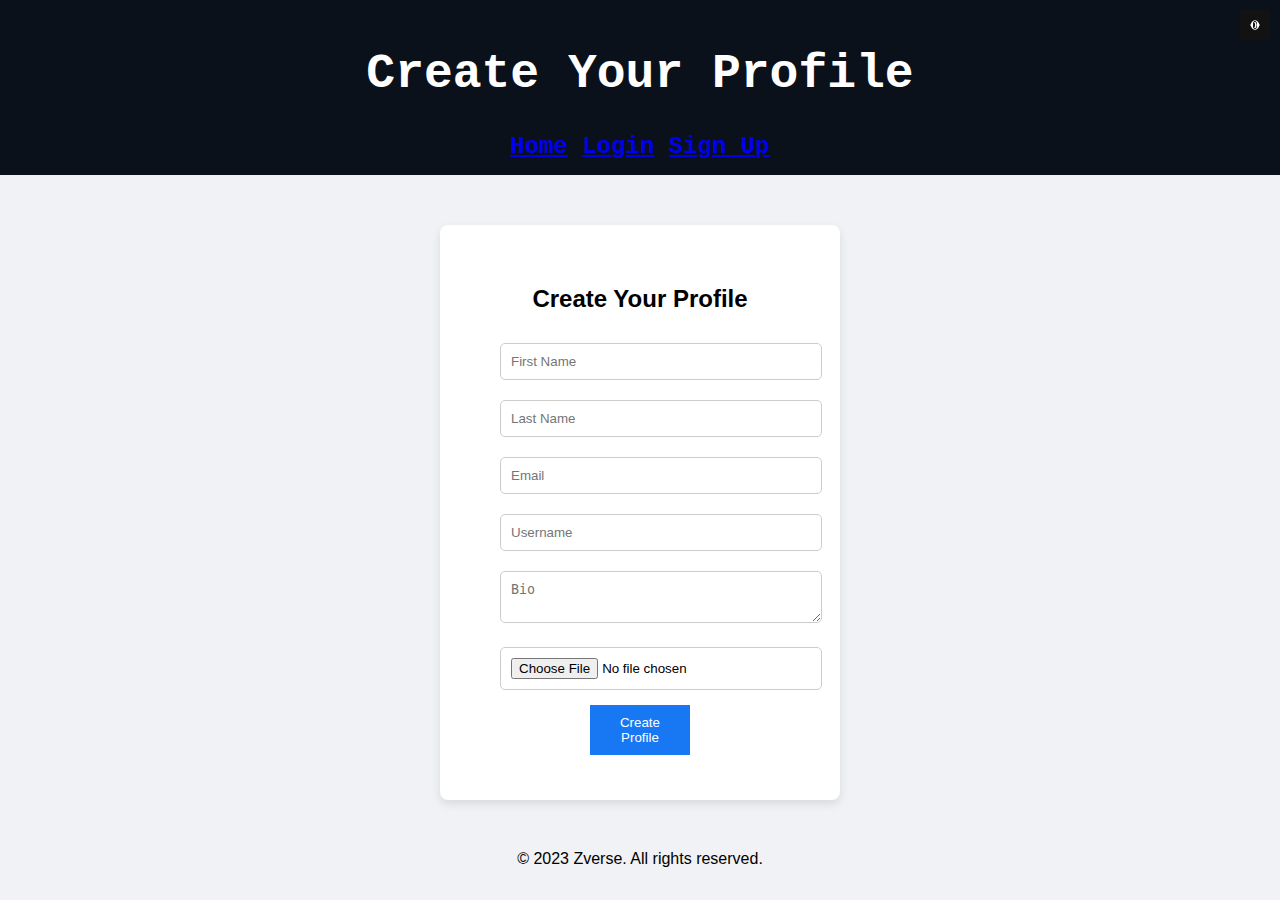
<file: index.html>
<!DOCTYPE html>
<html lang="en">
    <head>
        <meta charset="UTF-8">
        <meta name="viewport" content="width=device-width, initial-scale=1.0">
        <title>Zverse - Home</title>
        <link rel="stylesheet" href="css/styles.css">
        <script defer src="js/auth.js"></script>
        <script>
            document.addEventListener('DOMContentLoaded', () => {
                const profile = localStorage.getItem("profile");
                if (!profile) {
                    window.location.href = "create-profile.html";
                }

                const toggle = document.getElementById("dark-mode-toggle");
                toggle.addEventListener("click", () => {
                    document.body.classList.toggle("dark-mode");
                    localStorage.setItem("dark-mode", document.body.classList.contains("dark-mode"));
                });

                if (localStorage.getItem("dark-mode") === "true") {
                    document.body.classList.add("dark-mode");
                }
            });
        </script>
    </head>
    <body>
        <header>
            <h1 class="logo">Zverse</h1>
            <nav>
                <a href="profile.html">Profile</a>
                <button onclick="logout()">Logout</button>
            </nav>
        </header>
        <main>
            <section class="features">
                <h2>Features</h2>
                <div class="feature-box">
                    <div class="feature">
                        <img src="images/connect.jpg" alt="Connect" class="feature-image">
                        <h3>Connect</h3>
                        <p>Connect with friends and family, and meet new people with similar interests.</p>
                    </div>
                    <div class="feature">
                        <img src="images/share.jpg" alt="Share" class="feature-image">
                        <h3>Share</h3>
                        <p>Share your thoughts, photos, and videos with your network.</p>
                    </div>
                    <div class="feature">
                        <img src="images/discover.jpg" alt="Discover" class="feature-image">
                        <h3>Discover</h3>
                        <p><a href="feed.html">Discover new content and stay updated with the latest trends.</a></p>
                    </div>
                </div>
            </section>
            <section class="create-post">
                <h2><a href="create-post.html">Create a New Post</a></h2>
            </section>
            <section class="view-feed">
                <h2><a href="feed.html">View Feed</a></h2>
            </section>
        </main>
        <footer>
            <p>&copy; 2025 Zverse. All rights reserved.</p>
        </footer>
    </body>
</html>
</file>
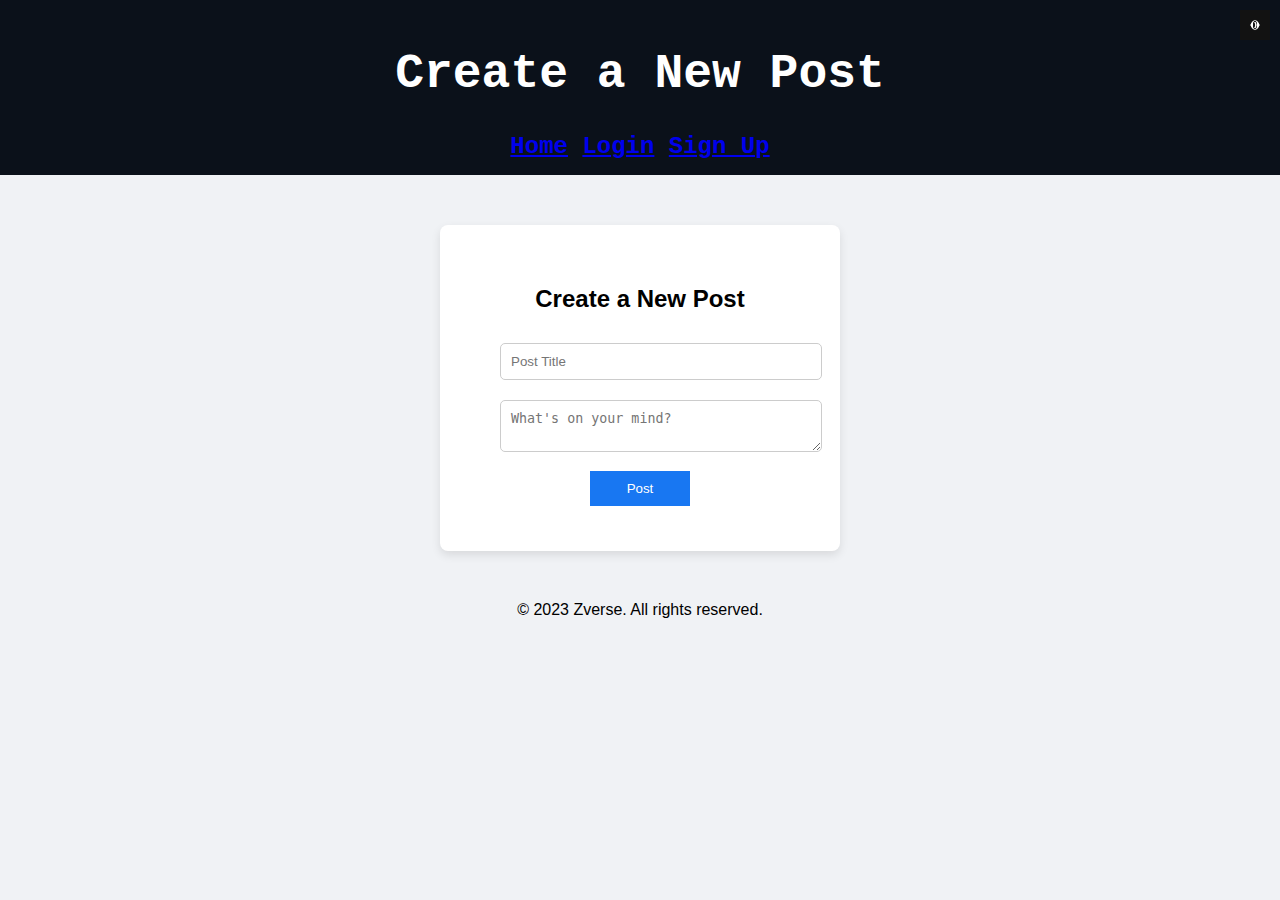
<file: create-post.html>
<!DOCTYPE html>
<html lang="en">
<head>
    <meta charset="UTF-8">
    <meta name="viewport" content="width=device-width, initial-scale=1.0">
    <title>Create Post - Zverse</title>
    <link rel="stylesheet" href="css/styles.css">
    <script defer src="js/post.js"></script>
    <script>
        document.addEventListener('DOMContentLoaded', () => {
            const toggle = document.getElementById("dark-mode-toggle");
            toggle.addEventListener("click", () => {
                document.body.classList.toggle("dark-mode");
                localStorage.setItem("dark-mode", document.body.classList.contains("dark-mode"));
            });

            if (localStorage.getItem("dark-mode") === "true") {
                document.body.classList.add("dark-mode");
            }
        });
    </script>
</head>
<body>
    <header>
        <h1>Create a New Post</h1>
        <nav>
            <a href="index.html">Home</a>
            <a href="login.html">Login</a>
            <a href="signup.html">Sign Up</a>
            <img id="dark-mode-toggle" src="images/dark-mode-icon.png" alt="Toggle Dark Mode" class="dark-mode-icon">
        </nav>
    </header>
    <main>
        <div class="create-post-container">
            <h2>Create a New Post</h2>
            <form id="create-post-form">
                <input type="text" id="post-title" placeholder="Post Title" required>
                <textarea id="post-content" placeholder="What's on your mind?" required></textarea>
                <button type="submit">Post</button>
            </form>
        </div>
    </main>
    <footer>
        <p>&copy; 2023 Zverse. All rights reserved.</p>
    </footer>
</body>
</html>
</file>
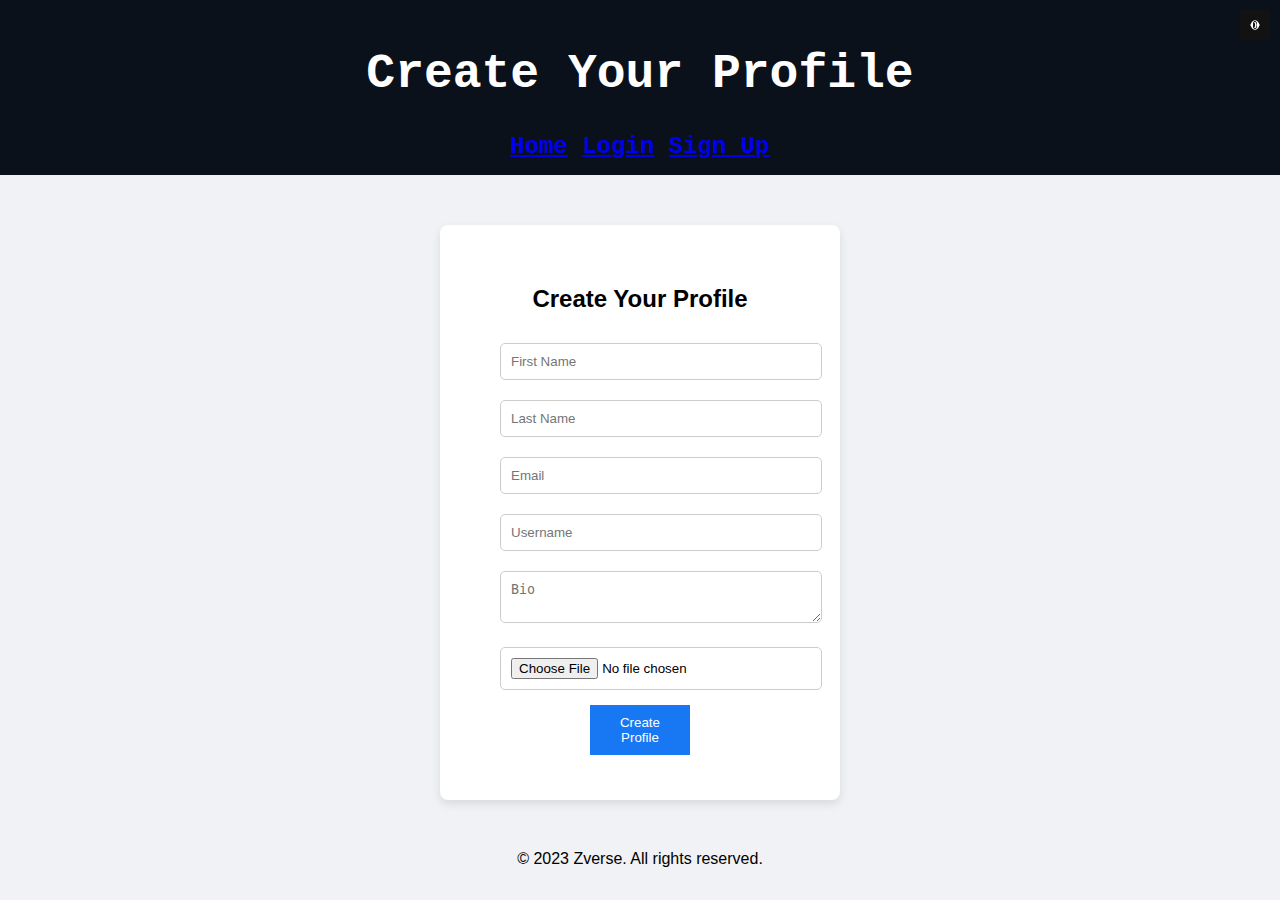
<file: create-profile.html>
<!DOCTYPE html>
<html lang="en">
<head>
    <meta charset="UTF-8">
    <meta name="viewport" content="width=device-width, initial-scale=1.0">
    <title>Create Profile - Zverse</title>
    <link rel="stylesheet" href="css/styles.css">
    <script defer src="js/auth.js"></script>
    <script>
        document.addEventListener('DOMContentLoaded', () => {
            const toggle = document.getElementById("dark-mode-toggle");
            toggle.addEventListener("click", () => {
                document.body.classList.toggle("dark-mode");
                localStorage.setItem("dark-mode", document.body.classList.contains("dark-mode"));
            });

            if (localStorage.getItem("dark-mode") === "true") {
                document.body.classList.add("dark-mode");
            }
        });
    </script>
</head>
<body>
    <header>
        <h1>Create Your Profile</h1>
        <nav>
            <a href="index.html">Home</a>
            <a href="login.html">Login</a>
            <a href="signup.html">Sign Up</a>
            <img id="dark-mode-toggle" src="images/dark-mode-icon.png" alt="Toggle Dark Mode" class="dark-mode-icon">
        </nav>
    </header>
    <main>
        <div class="create-profile-container">
            <h2>Create Your Profile</h2>
            <form id="create-profile-form">
                <input type="text" id="profile-first-name" placeholder="First Name" required>
                <input type="text" id="profile-last-name" placeholder="Last Name" required>
                <input type="email" id="profile-email" placeholder="Email" required>
                <input type="text" id="profile-username" placeholder="Username" required>
                <textarea id="profile-bio" placeholder="Bio" required></textarea>
                <input type="file" id="profile-image" accept="image/*" required>
                <button type="submit">Create Profile</button>
            </form>
        </div>
    </main>
    <footer>
        <p>&copy; 2023 Zverse. All rights reserved.</p>
    </footer>
</body>
</html>
</file>
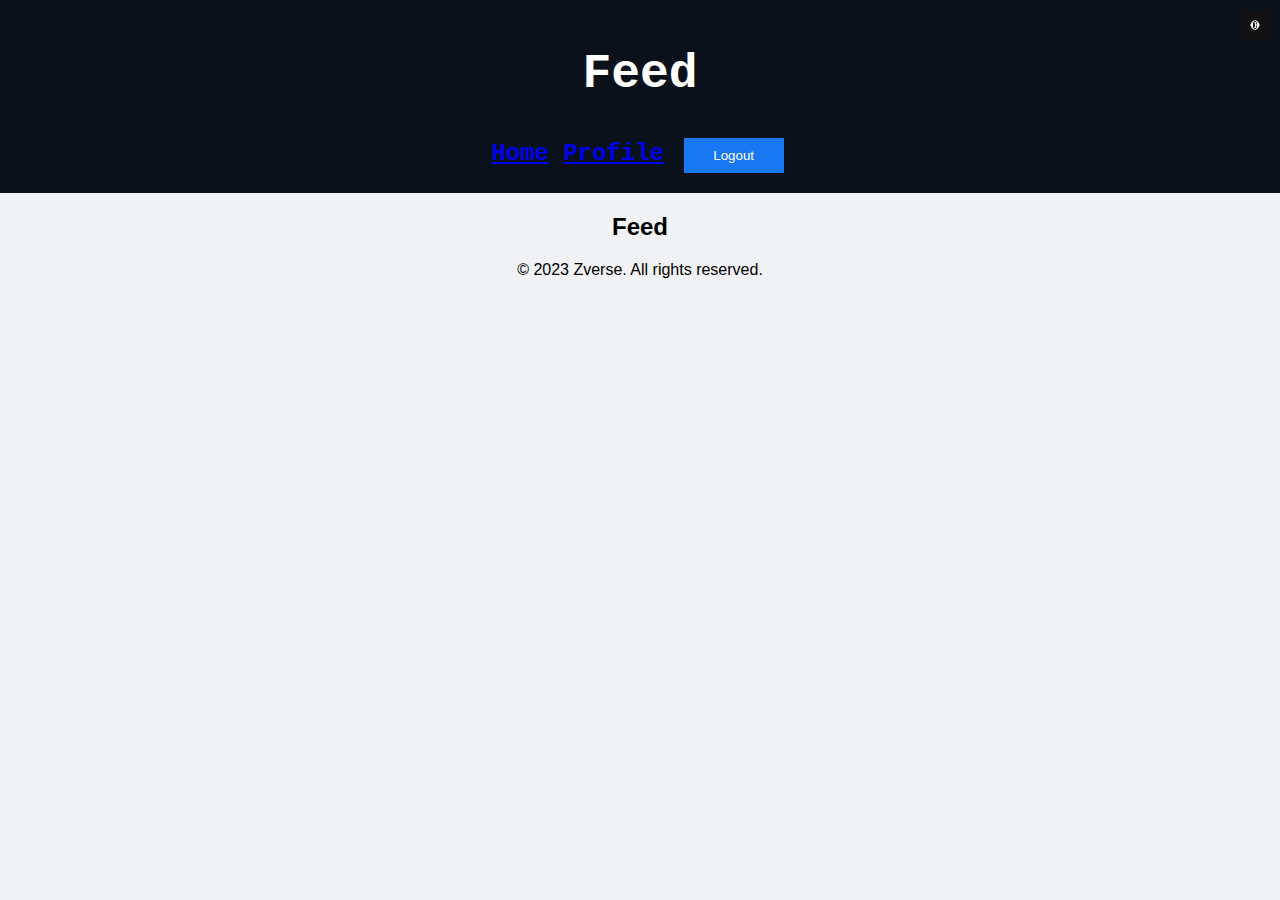
<file: feed.html>
<!DOCTYPE html>
<html lang="en">
<head>
    <meta charset="UTF-8">
    <meta name="viewport" content="width=device-width, initial-scale=1.0">
    <title>Feed - Zverse</title>
    <link rel="stylesheet" href="css/styles.css">
    <script defer src="js/feed.js"></script>
    <script>
        document.addEventListener('DOMContentLoaded', () => {
            const toggle = document.getElementById("dark-mode-toggle");
            toggle.addEventListener("click", () => {
                document.body.classList.toggle("dark-mode");
                localStorage.setItem("dark-mode", document.body.classList.contains("dark-mode"));
            });

            if (localStorage.getItem("dark-mode") === "true") {
                document.body.classList.add("dark-mode");
            }
        });
    </script>
</head>
<body>
    <header>
        <h1>Feed</h1>
        <nav>
            <a href="index.html">Home</a>
            <a href="profile.html">Profile</a>
            <button onclick="logout()">Logout</button>
            <img id="dark-mode-toggle" src="images/dark-mode-icon.png" alt="Toggle Dark Mode" class="dark-mode-icon">
        </nav>
    </header>
    <main>
        <section class="feed">
            <h2>Feed</h2>
            <div id="feed-container"></div>
        </section>
    </main>
    <footer>
        <p>&copy; 2023 Zverse. All rights reserved.</p>
    </footer>
</body>
</html>
</file>
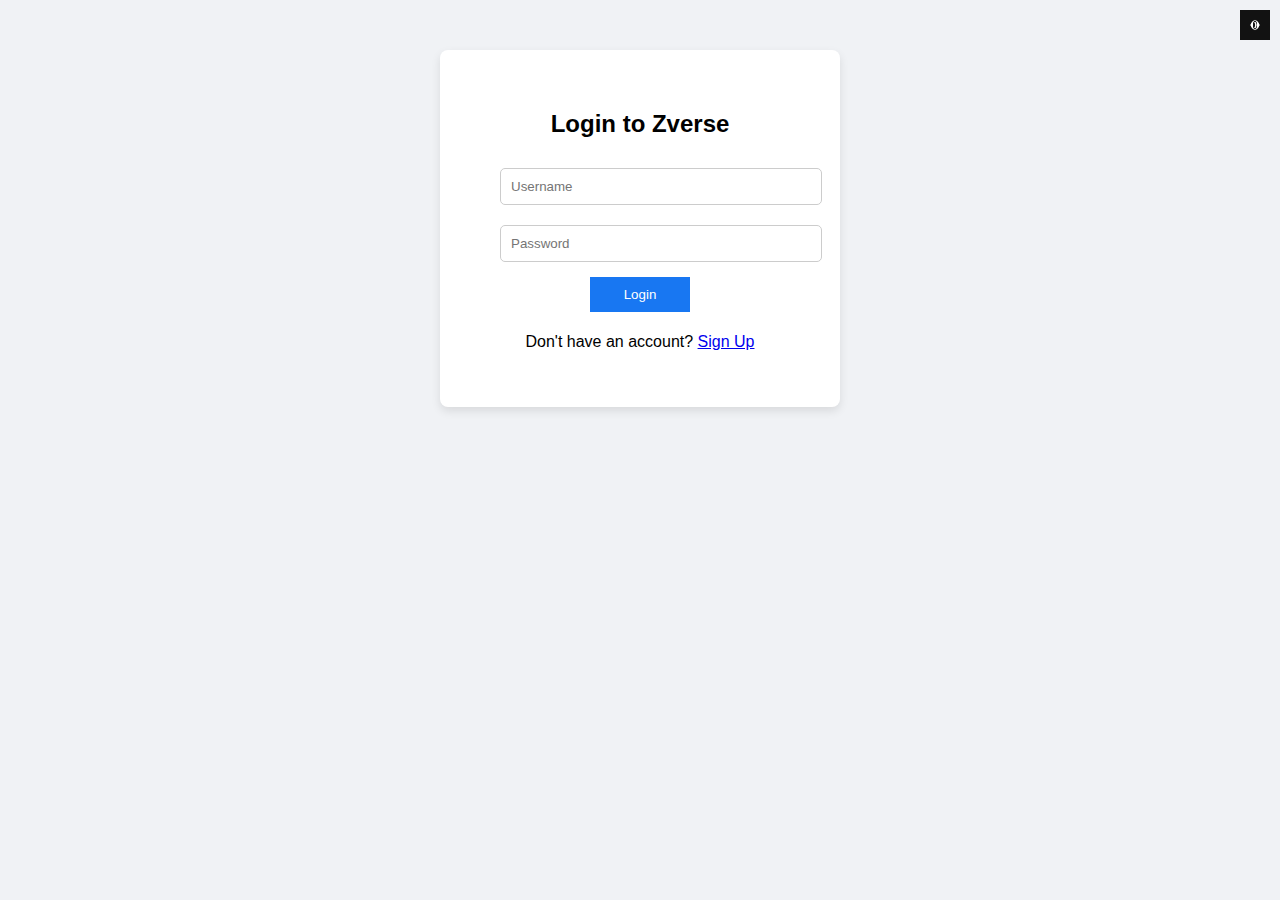
<file: login.html>
<!DOCTYPE html>
<html lang="en">
<head>
    <meta charset="UTF-8">
    <meta name="viewport" content="width=device-width, initial-scale=1.0">
    <title>Login - Zverse</title>
    <link rel="stylesheet" href="css/styles.css">
    <script defer src="js/auth.js"></script>
    <script>
        document.addEventListener('DOMContentLoaded', () => {
            const toggle = document.getElementById("dark-mode-toggle");
            toggle.addEventListener("click", () => {
                document.body.classList.toggle("dark-mode");
                localStorage.setItem("dark-mode", document.body.classList.contains("dark-mode"));
            });

            if (localStorage.getItem("dark-mode") === "true") {
                document.body.classList.add("dark-mode");
            }
        });
    </script>
</head>
<body>
    <div class="login-container">
        <h2>Login to Zverse</h2>
        <input type="text" id="username" placeholder="Username" required>
        <input type="password" id="password" placeholder="Password" required>
        <a href="index.html"><button onclick="login()">Login</button></a>
        <p>Don't have an account? <a href="signup.html">Sign Up</a></p>
        <img id="dark-mode-toggle" src="images/dark-mode-icon.png" alt="Toggle Dark Mode" class="dark-mode-icon">
    </div>
</body>
</html>
</file>
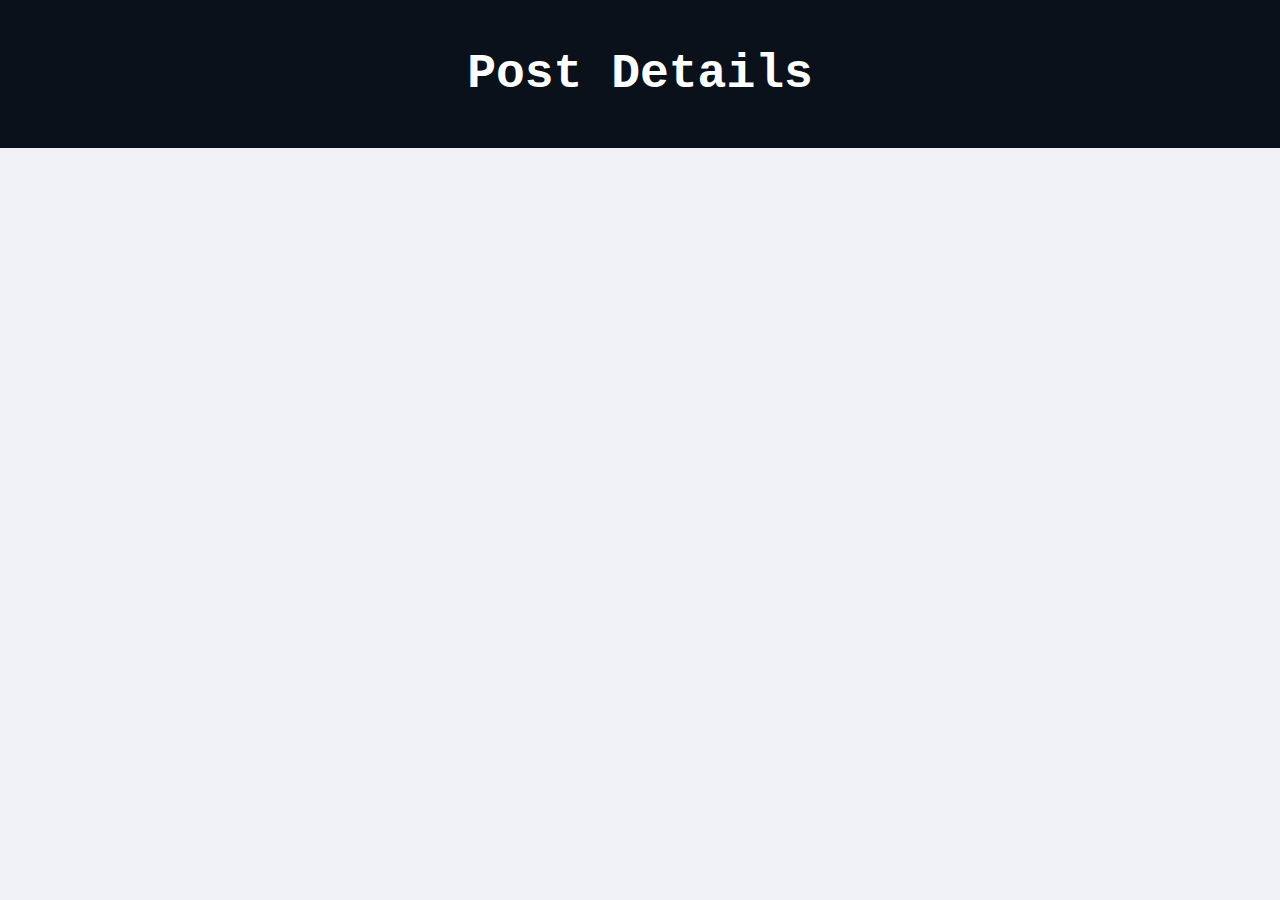
<file: post.html>
<!DOCTYPE html>
<html lang="en">
<head>
    <meta charset="UTF-8">
    <meta name="viewport" content="width=device-width, initial-scale=1.0">
    <title>Post - Zverse</title>
    <link rel="stylesheet" href="css/styles.css">
    <script defer src="js/post.js"></script>
</head>
<body>
    <header>
        <h1>Post Details</h1>
    </header>
    <div id="post-container"></div>
</body>
</html>
</file>
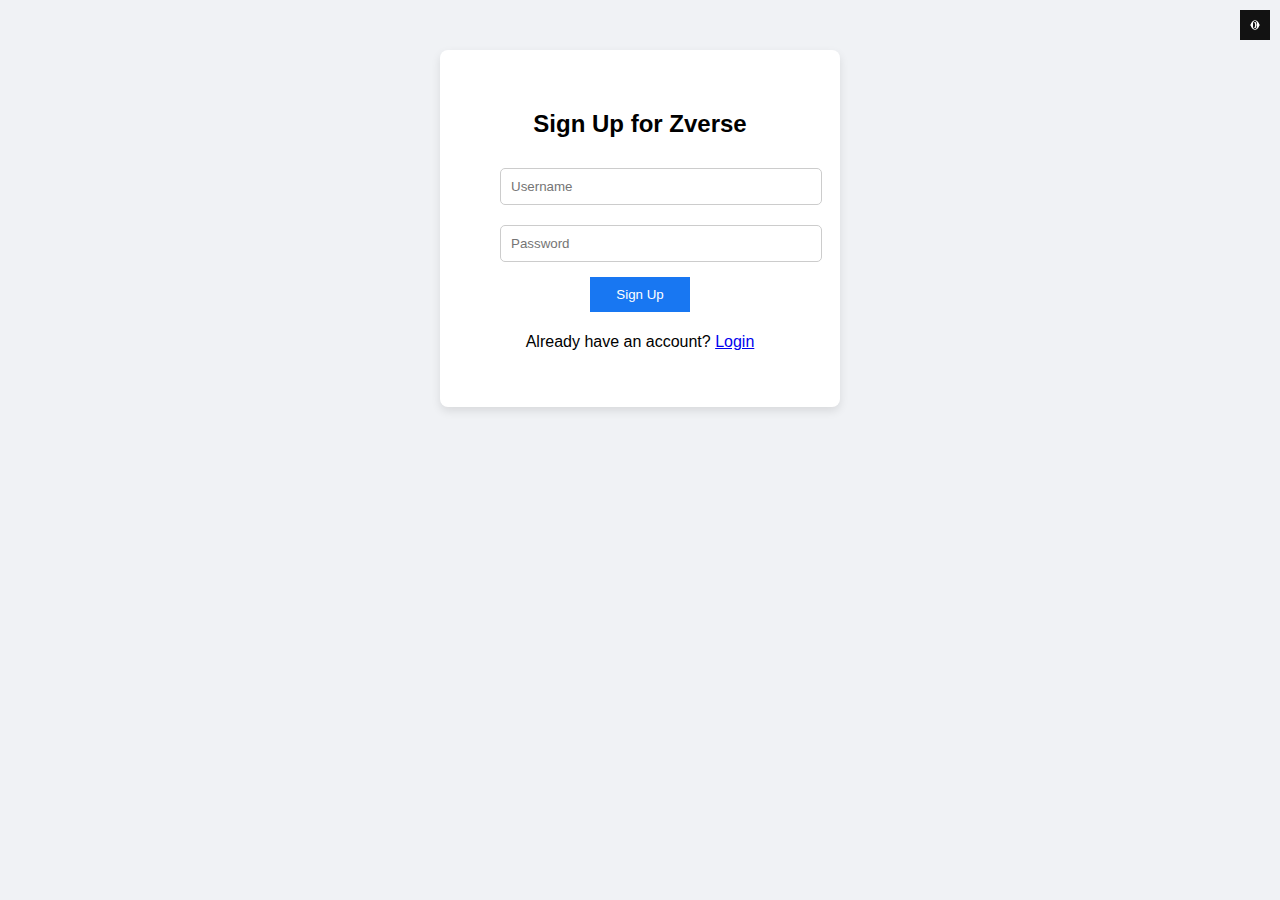
<file: signup.html>
<!DOCTYPE html>
<html lang="en">
<head>
    <meta charset="UTF-8">
    <meta name="viewport" content="width=device-width, initial-scale=1.0">
    <title>Sign Up - Zverse</title>
    <link rel="stylesheet" href="css/styles.css">
    <script defer src="js/auth.js"></script>
    <script>
        document.addEventListener('DOMContentLoaded', () => {
            const toggle = document.getElementById("dark-mode-toggle");
            toggle.addEventListener("click", () => {
                document.body.classList.toggle("dark-mode");
                localStorage.setItem("dark-mode", document.body.classList.contains("dark-mode"));
            });

            if (localStorage.getItem("dark-mode") === "true") {
                document.body.classList.add("dark-mode");
            }
        });
    </script>
</head>
<body>
    <div class="signup-container">
        <h2>Sign Up for Zverse</h2>
        <input type="text" id="new-username" placeholder="Username" required>
        <input type="password" id="new-password" placeholder="Password" required>
        <button onclick="signup()">Sign Up</button>
        <p>Already have an account? <a href="login.html">Login</a></p>
        <img id="dark-mode-toggle" src="images/dark-mode-icon.png" alt="Toggle Dark Mode" class="dark-mode-icon">
    </div>
</body>
</html>
</file>
<file: css/styles.css>
body {
    font-family: Arial, sans-serif;
    background-color: #f0f2f5;
    margin: 0;
    padding: 0;
    text-align: center;
    transition: background 0.3s ease-in-out, color 0.3s ease-in-out;
}

.dark-mode {
    background-color: #181818;
    color: white;
}

header {
    background: #0b111a;
    color: white;
    padding: 15px;
    text-align: center;
    font-size: 1.5em;
    font-weight: bold;
    font-family: 'Courier New', Courier, monospace;
}

button {
    background: #1877f2;
    color: white;
    border: none;
    padding: 10px;
    cursor: pointer;
    width: 100px;
    margin: 5px;
    transition: background 0.3s ease, transform 0.2s ease;
}

button:hover {
    background: #145dbf;
    transform: scale(1.05);
}

.post {
    background: white;
    padding: 15px;
    margin: 10px auto;
    width: 60%;
    box-shadow: 0px 4px 10px rgba(0, 0, 0, 0.1);
    border-radius: 8px;
    transition: transform 0.3s ease-in-out;
}

.post:hover {
    transform: scale(1.02);
}

.dark-mode .post {
    background: #242424;
    box-shadow: none;
}

.login-container, .signup-container, .create-profile-container, .create-post-container {
    max-width: 300px;
    margin: 50px auto;
    background: white;
    padding: 40px 50px; /* Adjusted padding */
    border-radius: 8px;
    box-shadow: 0px 4px 10px rgba(0, 0, 0, 0.1);
}

.login-container input, .signup-container input, .create-profile-container input, .create-profile-container textarea, .create-post-container input, .create-post-container textarea {
    width: 100%;
    padding: 10px;
    margin: 10px 10px;
    border: 1px solid #ccc;
    border-radius: 5px;
}

@keyframes fadeIn {
    from { opacity: 0; }
    to { opacity: 1; }
}

.dark-mode-icon {
    position: absolute;
    top: 10px;
    right: 10px;
    cursor: pointer;
    width: 30px;
    height: 30px;
}

.feature-box {
    display: flex;
    justify-content: space-around;
    flex-wrap: wrap;
    padding: 20px;
    background: white;
    border-radius: 8px;
    box-shadow: 0px 4px 10px rgba(0, 0, 0, 0.1);
}

.feature {
    flex: 1 1 30%;
    margin: 10px;
    text-align: center;
}

.feature img {
    width: 20%; /* Adjusted width */
    height: auto;
    border-radius: 8px;
}

.connect, .share {
    padding: 20px;
    background: white;
    border-radius: 8px;
    box-shadow: 0px 4px 10px rgba(0, 0, 0, 0.1);
    margin: 20px auto;
    max-width: 800px;
}

.connect img, .share img {
    width: 100%;
    height: auto;
    border-radius: 8px;
}

.profile-header img {
    width: 150px; /* Reduced width */
    height: 150px; /* Reduced height */
    border-radius: 50%;
    object-fit: cover;
    margin-bottom: 20px;
}
</file>
